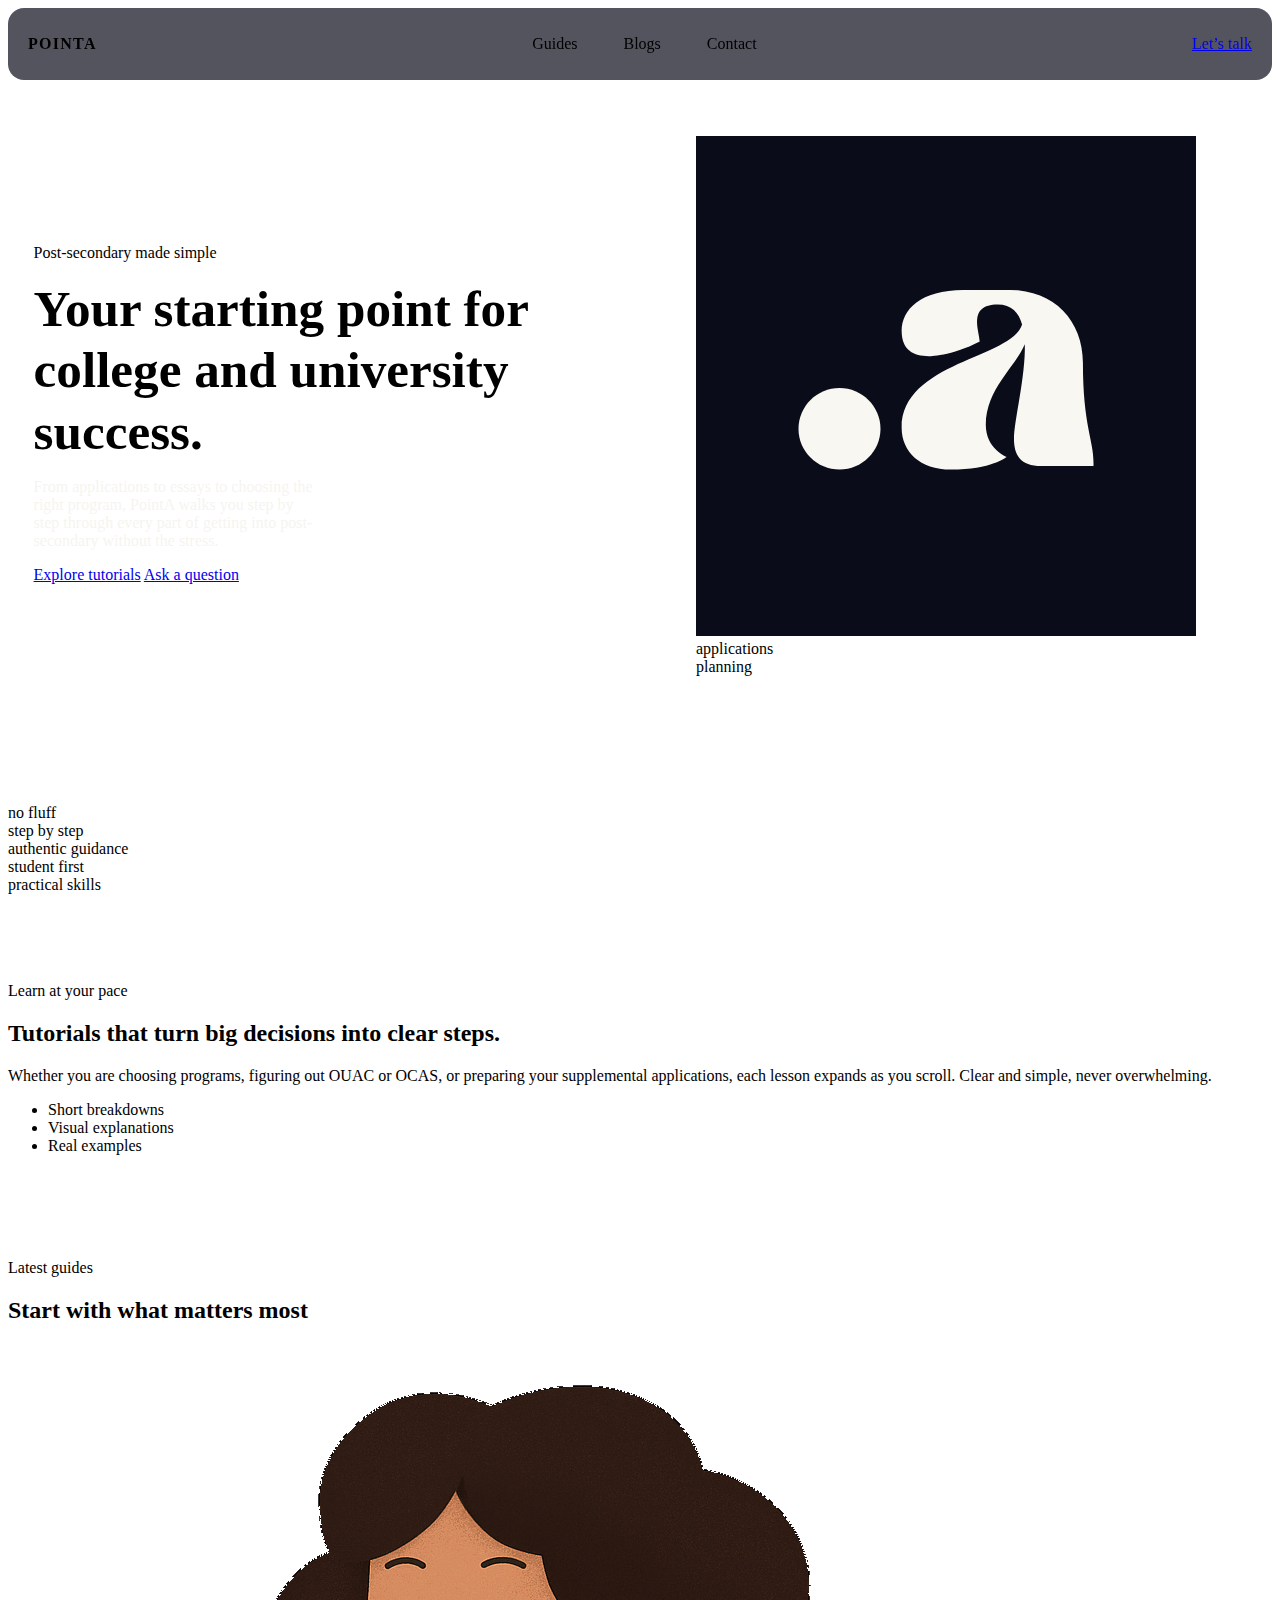
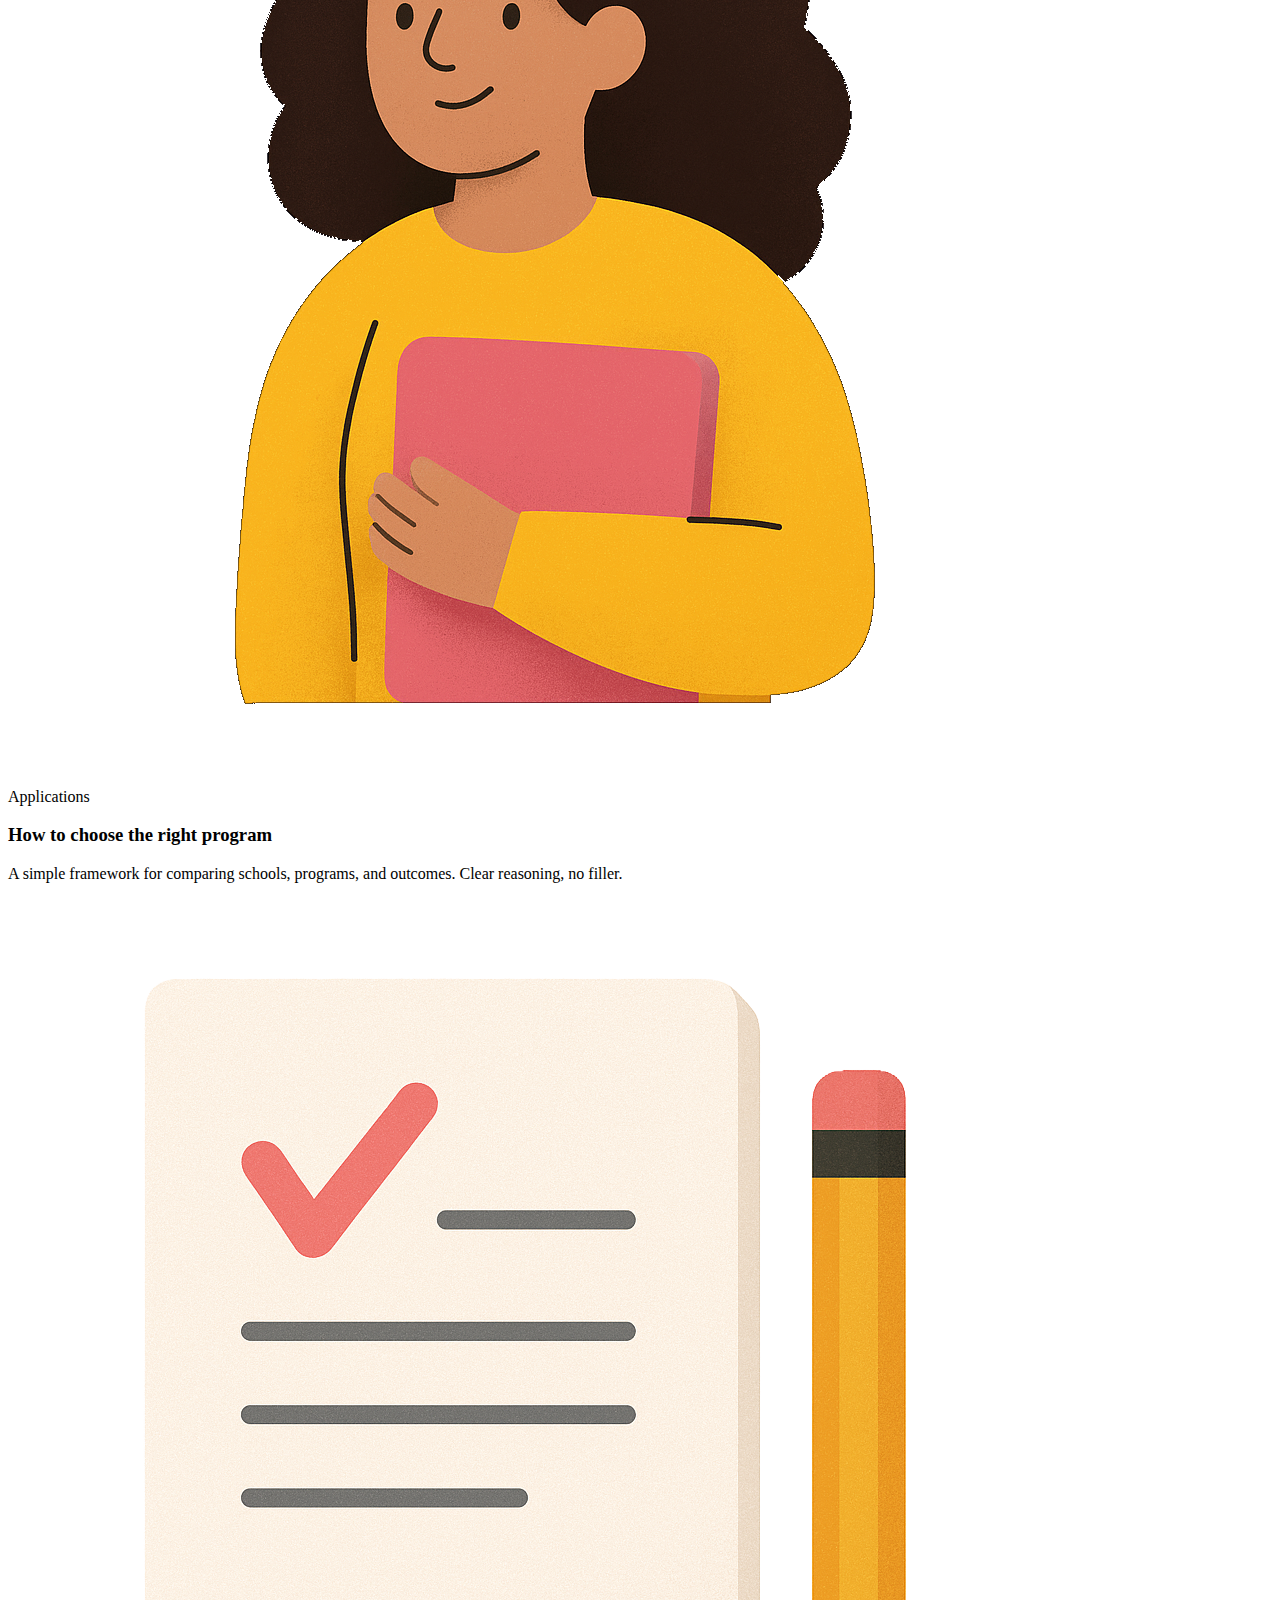
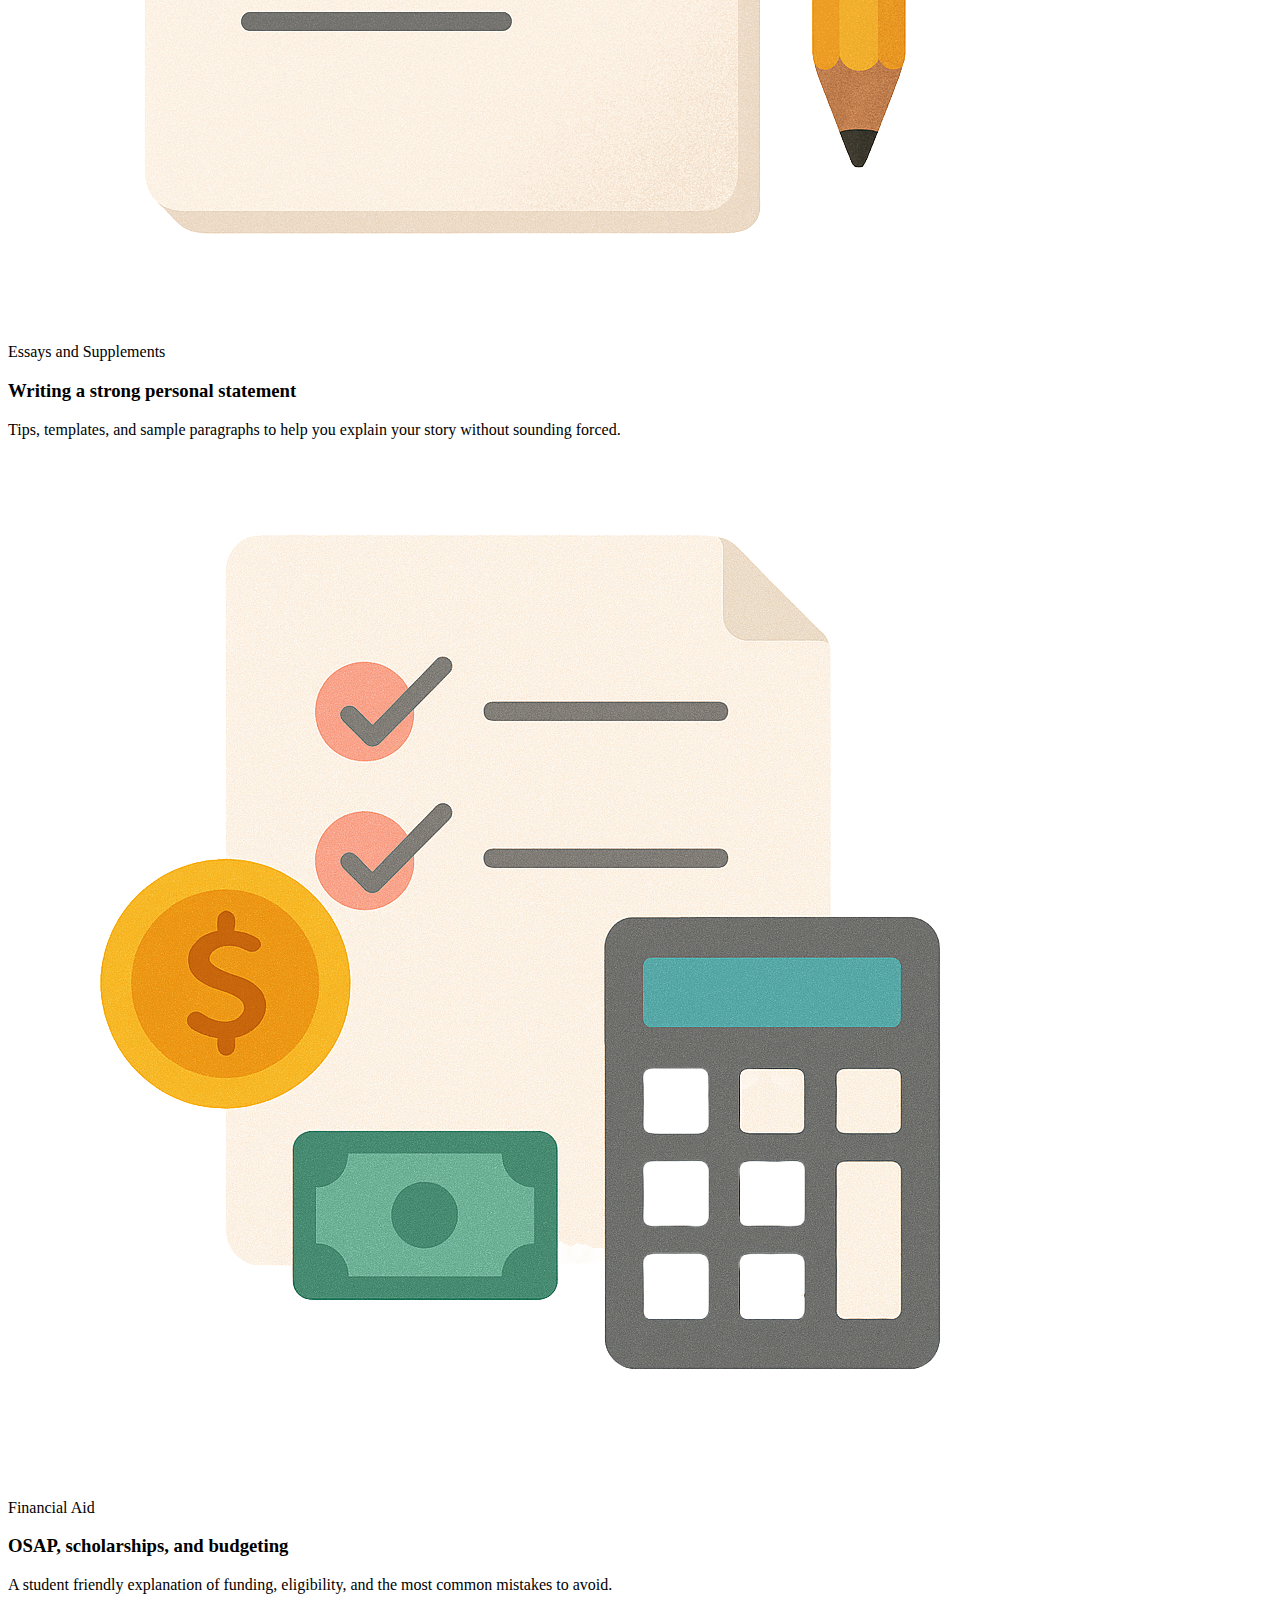
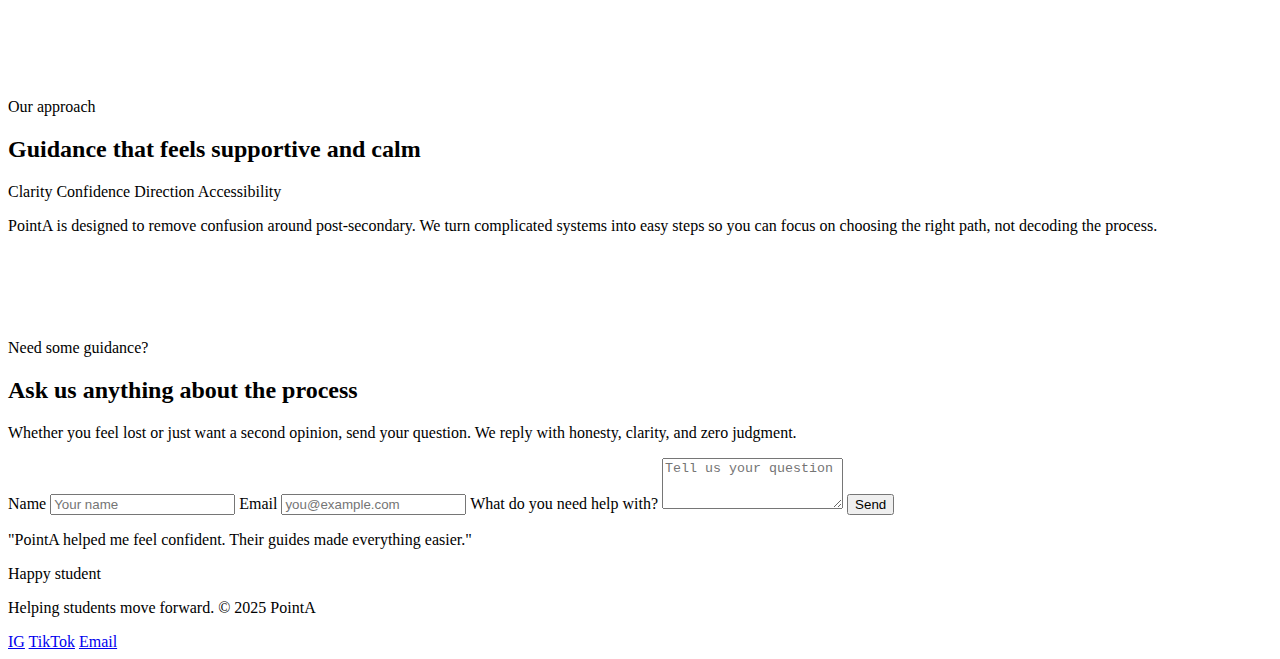
<file: index.html>
<!DOCTYPE html>
<html lang="en">
<head>
  <meta charset="UTF-8" />
  <meta name="viewport" content="width=device-width, initial-scale=1.0" />
  <title>PointA Tutorials</title>
  <link rel="preconnect" href="https://fonts.googleapis.com">
  <link rel="preconnect" href="https://fonts.gstatic.com" crossorigin>
  <link href="https://fonts.googleapis.com/css2?family=Space+Grotesk:wght@400;500;600;700&display=swap" rel="stylesheet">
  <link rel="stylesheet" href="styles.css" />
  <link rel="icon" href="favicon.ico">
</head>
<body>
  <div class="background-glow"></div>
  <header class="site-header">
    <div class="brand">PointA</div>
    <nav class="nav-links">
      <a href="#stories">Guides</a>
      <a href="blogs.html">Blogs</a>
      <a href="#contact">Contact</a>
    </nav>
    <a class="pill" href="#contact">Let’s talk</a>
  </header>

  <main>
    <section class="hero" data-animate>
      <div class="hero__copy">
        <p class="eyebrow">Post-secondary made simple</p>
        <h1>Your starting point for college and university success.</h1>
        <p class="lede">From applications to essays to choosing the right program, PointA walks you step by step through every part of getting into post-secondary without the stress.</p>
        <div class="hero__cta">
          <a class="pill pill--primary" href="#stories">Explore tutorials</a>
          <a class="pill pill--ghost" href="#contact">Ask a question</a>
        </div>
      </div>
      <figure class="hero__visual" data-pop>
        <img src="greta-600x.png" alt="Student collage" />
        <div class="floating-tag">applications</div>
        <div class="floating-tag floating-tag--alt">planning</div>
      </figure>
    </section>

    <section class="badge-trail" aria-hidden="true">
      <div class="badge">no fluff</div>
      <div class="badge">step by step</div>
      <div class="badge">authentic guidance</div>
      <div class="badge">student first</div>
      <div class="badge">practical skills</div>
    </section>

    <section class="feature" data-animate>

      <div class="feature__copy">
        <p class="eyebrow">Learn at your pace</p>
        <h2>Tutorials that turn big decisions into clear steps.</h2>
        <p>Whether you are choosing programs, figuring out OUAC or OCAS, or preparing your supplemental applications, each lesson expands as you scroll. Clear and simple, never overwhelming.</p>
        <ul class="chips">
          <li>Short breakdowns</li>
          <li>Visual explanations</li>
          <li>Real examples</li>
        </ul>
      </div>
    </section>

    <section class="grid" id="stories">
      <div class="grid__header">
        <p class="eyebrow">Latest guides</p>
        <h2>Start with what matters most</h2>
      </div>

      <div class="grid__items">


        <article class="card" data-pop>
          <div class="card__media">
            <img src="guide-1-600x.png" alt="Choosing the right program" />
          </div>
          <div class="card__body">
            <p class="eyebrow">Applications</p>
            <h3>How to choose the right program</h3>
            <p>A simple framework for comparing schools, programs, and outcomes. Clear reasoning, no filler.</p>
          </div>
        </article>


        <article class="card" data-pop>
          <div class="card__media">
            <img src="guide-2-600x.png" alt="Writing a personal statement" />
          </div>
          <div class="card__body">
            <p class="eyebrow">Essays and Supplements</p>
            <h3>Writing a strong personal statement</h3>
            <p>Tips, templates, and sample paragraphs to help you explain your story without sounding forced.</p>
          </div>
        </article>

        <article class="card" data-pop>
          <div class="card__media">
            <img src="guide-3-600x.png" alt="Financial aid planning" />
          </div>
          <div class="card__body">
            <p class="eyebrow">Financial Aid</p>
            <h3>OSAP, scholarships, and budgeting</h3>
            <p>A student friendly explanation of funding, eligibility, and the most common mistakes to avoid.</p>
          </div>
        </article>

      </div>
    </section>

    <section class="values" id="values" data-animate>
      <div class="values__content">
        <p class="eyebrow">Our approach</p>
        <h2>Guidance that feels supportive and calm</h2>
        <div class="pill-list">
          <span class="pill pill--primary">Clarity</span>
          <span class="pill">Confidence</span>
          <span class="pill pill--ghost">Direction</span>
          <span class="pill">Accessibility</span>
        </div>
        <p>PointA is designed to remove confusion around post-secondary. We turn complicated systems into easy steps so you can focus on choosing the right path, not decoding the process.</p>
      </div>
      <div class="values__art">
 
      </div>
    </section>

    <section class="contact" id="contact" data-animate>
      <div class="contact__copy">
        <p class="eyebrow">Need some guidance?</p>
        <h2>Ask us anything about the process</h2>
        <p>Whether you feel lost or just want a second opinion, send your question. We reply with honesty, clarity, and zero judgment.</p>
        <form class="contact__form">
          <label>
            Name
            <input type="text" placeholder="Your name" required />
          </label>
          <label>
            Email
            <input type="email" placeholder="you@example.com" required />
          </label>
          <label>
            What do you need help with?
            <textarea placeholder="Tell us your question" rows="3"></textarea>
          </label>
          <button type="submit" class="pill pill--primary">Send</button>
        </form>
      </div>
      <div class="contact__aside">
        <div class="sticky-note" data-pop>
          <p>"PointA helped me feel confident. Their guides made everything easier."</p>
          <span>Happy student</span>
        </div>
      </div>
    </section>
  </main>

  <footer class="site-footer">
    <p>Helping students move forward. © 2025 PointA</p>
    <div class="socials">
      <a href="https://www.instagram.com" target="_blank" rel="noreferrer">IG</a>
      <a href="https://www.tiktok.com" target="_blank" rel="noreferrer">TikTok</a>
      <a href="mailto:hello@pointa.tips">Email</a>
    </div>
  </footer>

  <script src="script.js"></script>
</body>
</html>
</file>
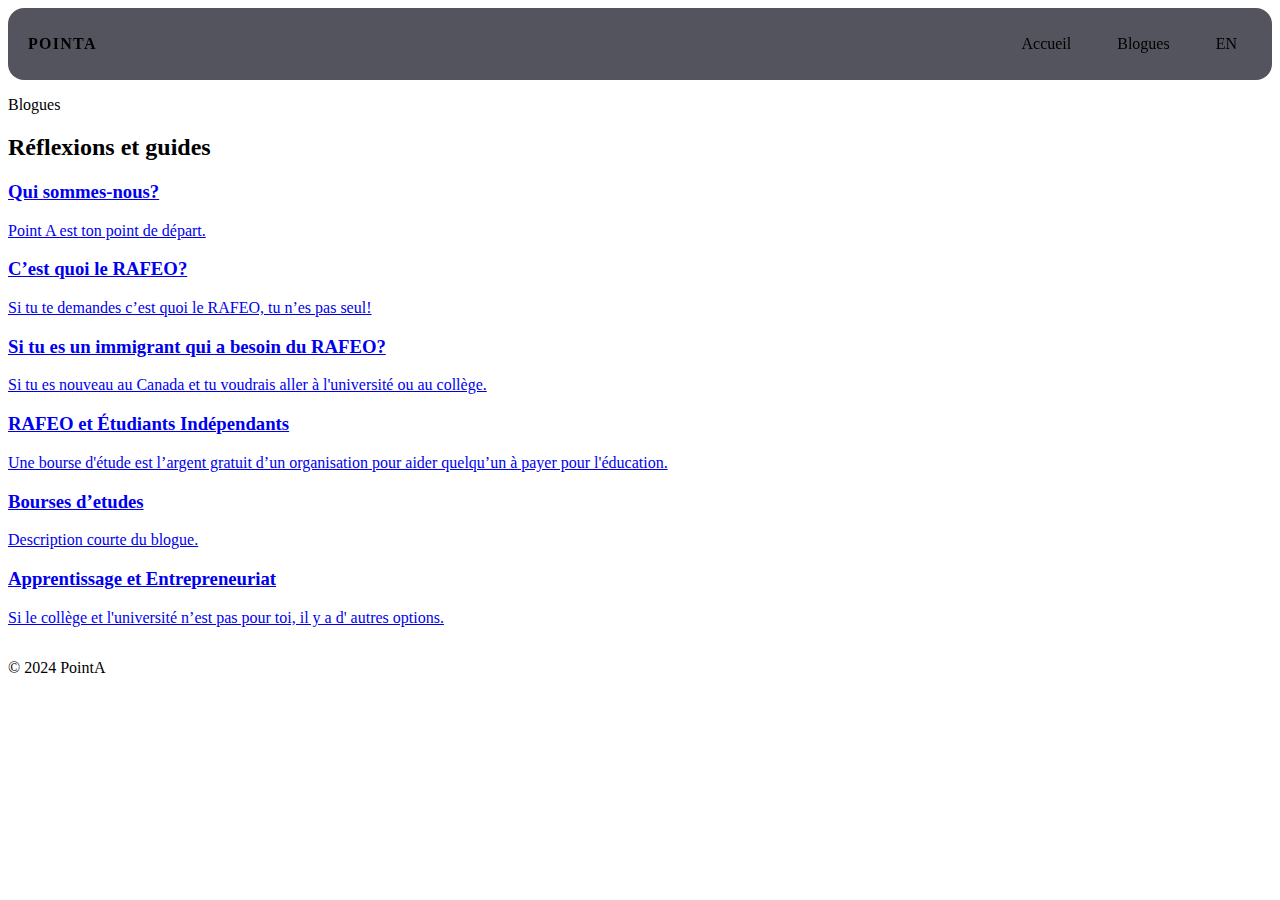
<file: blogs-fr.html>
<!DOCTYPE html>
<html lang="fr">
<head>
  <meta charset="UTF-8" />
  <meta name="viewport" content="width=device-width, initial-scale=1.0" />
  <title>PointA Blogues</title>
  <link rel="preconnect" href="https://fonts.googleapis.com">
  <link rel="preconnect" href="https://fonts.gstatic.com" crossorigin>
  <link href="https://fonts.googleapis.com/css2?family=Space+Grotesk:wght@400;500;600;700&display=swap" rel="stylesheet">
  <link rel="stylesheet" href="styles.css" />
</head>
<body>
<div class="background-glow"></div>

<header class="site-header">
  <div class="brand">PointA</div>
  <nav class="nav-links">
    <a href="index.html">Accueil</a>
    <a href="blogs-fr.html">Blogues</a>
    <a href="blogs.html">EN</a>
  </nav>
</header>

<main>
<section class="grid">
  <div class="grid__header">
    <p class="eyebrow">Blogues</p>
    <h2>Réflexions et guides</h2>
  </div>

  <div class="grid__items">

    <article class="card">
      <a href="blogs-fr/blog-1.html" class="card__link">
        <div class="card__body">
          <h3>Qui sommes-nous?</h3>
          <p>Point A est ton point de départ.</p>
        </div>
      </a>
    </article>
    
    <article class="card">
      <a href="blogs-fr/blog-2.html" class="card__link">
        <div class="card__body">
          <h3>C’est quoi le RAFEO?</h3>
          <p>Si tu te demandes c’est quoi le RAFEO, tu n’es pas seul!</p>
        </div>
      </a>
    </article>
    
    <article class="card">
      <a href="blogs-fr/blog-3.html" class="card__link">
        <div class="card__body">
          <h3>Si tu es un immigrant qui a besoin du RAFEO?</h3>
          <p>Si tu es nouveau au Canada et tu voudrais aller à l'université ou au collège.</p>
        </div>
      </a>
    </article>
    
    <article class="card">
      <a href="blogs-fr/blog-4.html" class="card__link">
        <div class="card__body">
          <h3> RAFEO et Étudiants Indépendants </h3>
          <p>Une bourse d'étude est l’argent gratuit d’un organisation pour aider quelqu’un à payer pour l'éducation.</p>
        </div>
      </a>
    </article>
    
    <article class="card">
      <a href="blogs-fr/blog-5.html" class="card__link">
        <div class="card__body">
          <h3>Bourses d’etudes</h3>
          <p>Description courte du blogue.</p>
        </div>
      </a>
    </article>
    
    <article class="card">
      <a href="blogs-fr/blog-6.html" class="card__link">
        <div class="card__body">
          <h3> Apprentissage et Entrepreneuriat</h3>
          <p>Si le collège et l'université n’est pas pour toi, il y a d' autres options.</p>
        </div>
      </a>
    </article>
    
  </div>
</section>
</main>

<footer class="site-footer">
  <p>© 2024 PointA</p>
</footer>
</body>
</html>
</file>
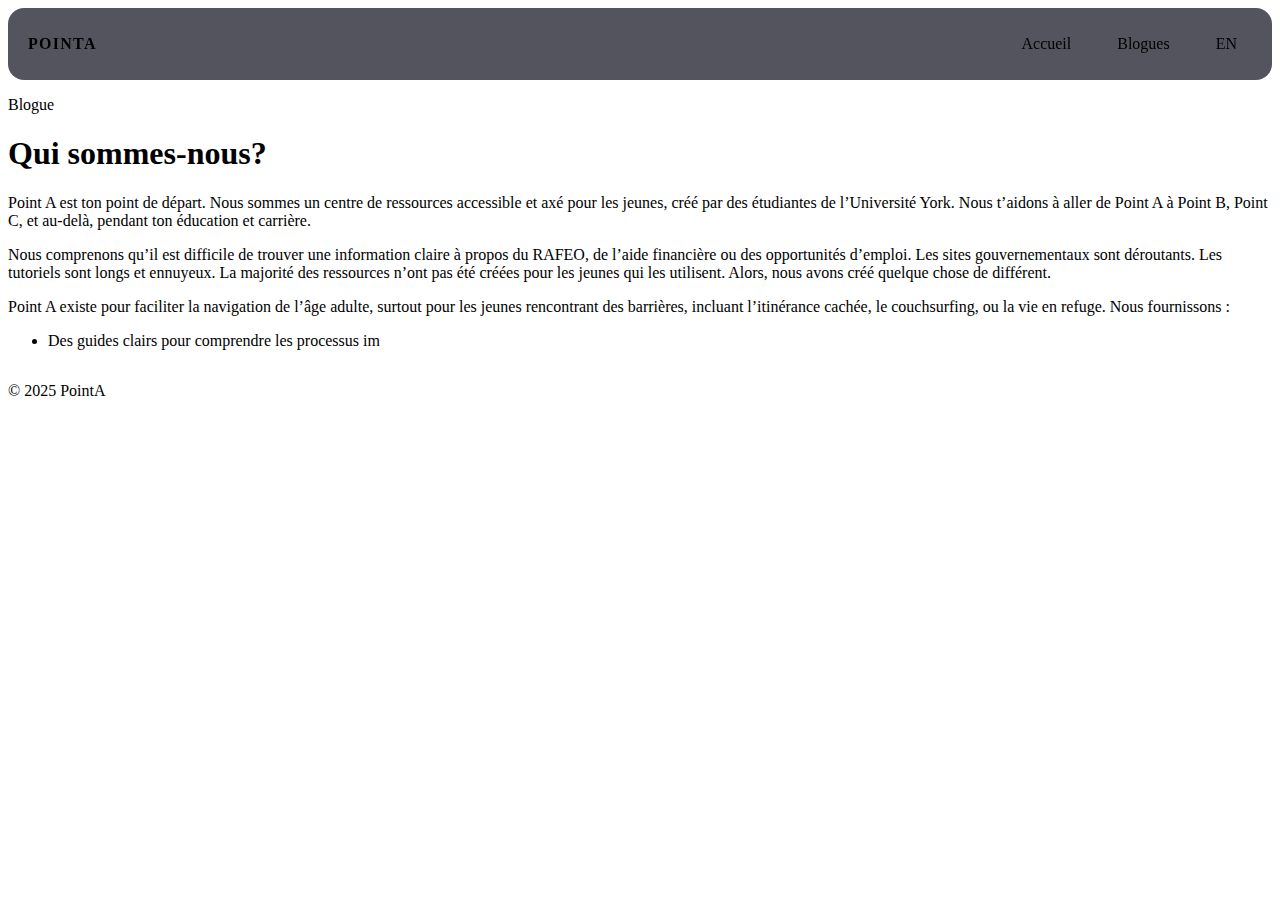
<file: blogs-fr/blog-1.html>
<!DOCTYPE html>
<html lang="fr">
<head>
  <meta charset="UTF-8">
  <meta name="viewport" content="width=device-width, initial-scale=1.0">
  <title>Blogue 1</title>
  <link rel="preconnect" href="https://fonts.googleapis.com">
  <link rel="preconnect" href="https://fonts.gstatic.com" crossorigin>
  <link href="https://fonts.googleapis.com/css2?family=Space+Grotesk:wght@400;500;600;700&display=swap" rel="stylesheet">
  <link rel="stylesheet" href="../styles.css">
</head>
<body>
<div class="background-glow"></div>
<header class="site-header">
  <div class="brand">PointA</div>
  <nav class="nav-links">
    <a href="../index.html">Accueil</a>
    <a href="../blogs-fr.html">Blogues</a>
    <a href="../blogs/blog-1.html">EN</a>
  </nav>
</header>
<main>
<section class="feature">
<div class="feature__copy">
<p class="eyebrow">Blogue</p>
    <h1>Qui sommes-nous?</h1>
<article class="blog-post" id="qui-nous-sommes">


  <p>
    Point A est ton point de départ. Nous sommes un centre de ressources accessible et axé 
    pour les jeunes, créé par des étudiantes de l’Université York. Nous t’aidons à aller de 
    Point A à Point B, Point C, et au-delà, pendant ton éducation et carrière.
  </p>

  <p>
    Nous comprenons qu’il est difficile de trouver une information claire à propos du 
    RAFEO, de l’aide financière ou des opportunités d’emploi. Les sites gouvernementaux 
    sont déroutants. Les tutoriels sont longs et ennuyeux. La majorité des ressources 
    n’ont pas été créées pour les jeunes qui les utilisent. Alors, nous avons créé quelque 
    chose de différent.
  </p>

  <p>
    Point A existe pour faciliter la navigation de l’âge adulte, surtout pour les jeunes 
    rencontrant des barrières, incluant l’itinérance cachée, le couchsurfing, ou la vie en 
    refuge. Nous fournissons :
  </p>

  <ul>
    <li>Des guides clairs pour comprendre les processus im

</div>
</section>
</main>
<footer class="site-footer">
<p>© 2025 PointA</p>
</footer>
</body>
</html>
</file>
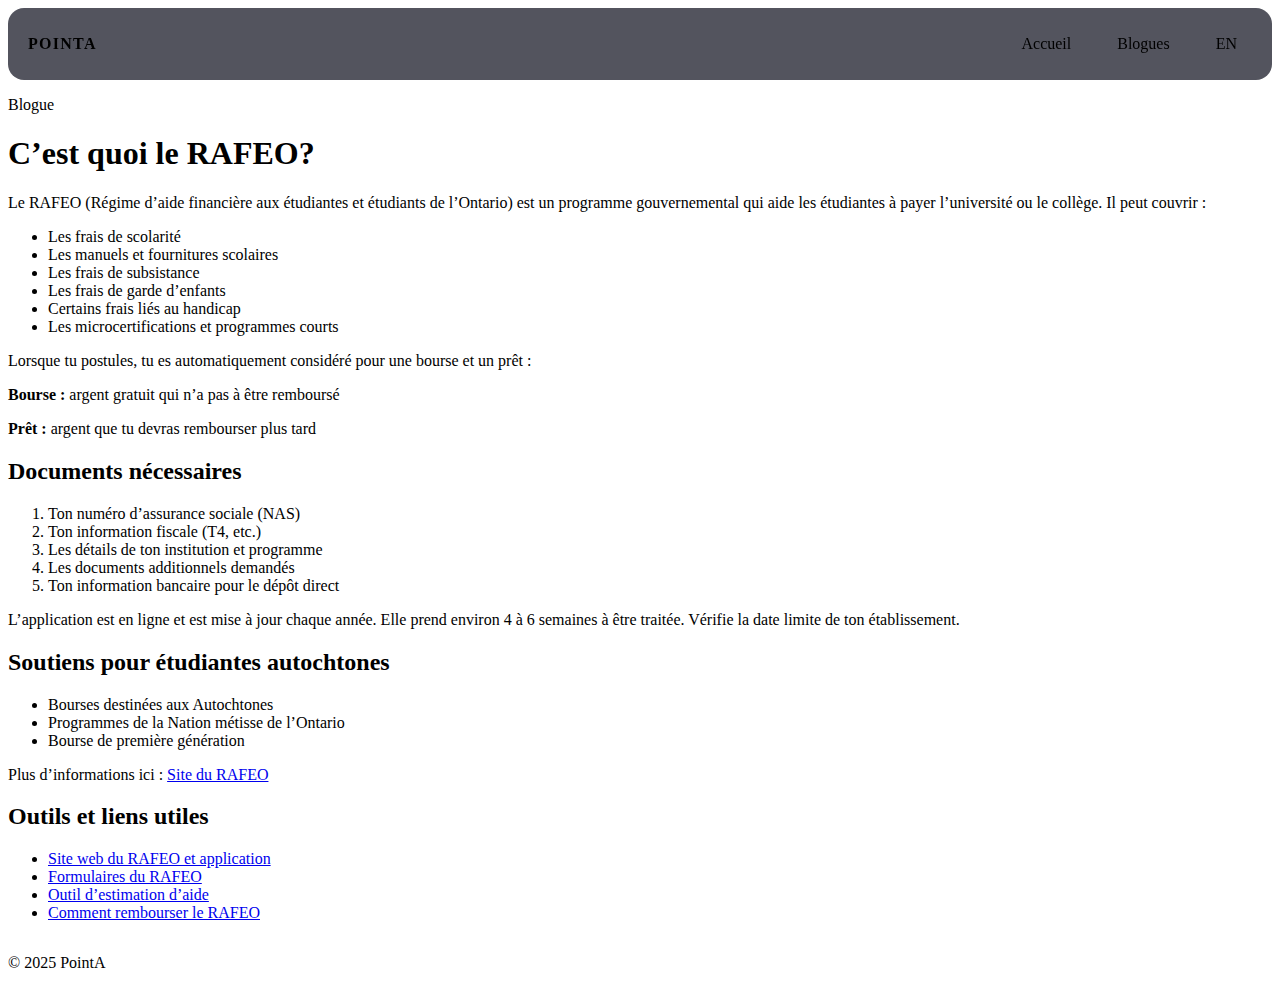
<file: blogs-fr/blog-2.html>
<!DOCTYPE html>
<html lang="fr">
<head>
  <meta charset="UTF-8">
  <meta name="viewport" content="width=device-width, initial-scale=1.0">
  <title>Blogue 2</title>
  <link rel="preconnect" href="https://fonts.googleapis.com">
  <link rel="preconnect" href="https://fonts.gstatic.com" crossorigin>
  <link href="https://fonts.googleapis.com/css2?family=Space+Grotesk:wght@400;500;600;700&display=swap" rel="stylesheet">
  <link rel="stylesheet" href="../styles.css">
</head>
<body>
<div class="background-glow"></div>
<header class="site-header">
  <div class="brand">PointA</div>
  <nav class="nav-links">
    <a href="../index.html">Accueil</a>
    <a href="../blogs-fr.html">Blogues</a>
    <a href="../blogs/blog-2.html">EN</a>
  </nav>
</header>
<main>
<section class="feature">
<div class="feature__copy">
<p class="eyebrow">Blogue</p>
    <h1>C’est quoi le RAFEO?</h1>
<article class="blog-post" id="cest-quoi-rafeo">

  <p>
    Le RAFEO (Régime d’aide financière aux étudiantes et étudiants de l’Ontario) est un 
    programme gouvernemental qui aide les étudiantes à payer l’université ou le collège.
    Il peut couvrir :
  </p>

  <ul>
    <li>Les frais de scolarité</li>
    <li>Les manuels et fournitures scolaires</li>
    <li>Les frais de subsistance</li>
    <li>Les frais de garde d’enfants</li>
    <li>Certains frais liés au handicap</li>
    <li>Les microcertifications et programmes courts</li>
  </ul>

  <p>
    Lorsque tu postules, tu es automatiquement considéré pour une bourse et un prêt :
  </p>

  <p><strong>Bourse :</strong> argent gratuit qui n’a pas à être remboursé</p>
  <p><strong>Prêt :</strong> argent que tu devras rembourser plus tard</p>

  <h2>Documents nécessaires</h2>

  <ol>
    <li>Ton numéro d’assurance sociale (NAS)</li>
    <li>Ton information fiscale (T4, etc.)</li>
    <li>Les détails de ton institution et programme</li>
    <li>Les documents additionnels demandés</li>
    <li>Ton information bancaire pour le dépôt direct</li>
  </ol>

  <p>
    L’application est en ligne et est mise à jour chaque année. Elle prend environ 
    4 à 6 semaines à être traitée. Vérifie la date limite de ton établissement.
  </p>

  <h2>Soutiens pour étudiantes autochtones</h2>

  <ul>
    <li>Bourses destinées aux Autochtones</li>
    <li>Programmes de la Nation métisse de l’Ontario</li>
    <li>Bourse de première génération</li>
  </ul>

  <p>
    Plus d’informations ici : 
    <a href="https://www.ontario.ca/page/osap-ontario-student-assistance-program"
       target="_blank">Site du RAFEO</a>
  </p>

  <h2>Outils et liens utiles</h2>

  <ul>
    <li><a href="https://www.ontario.ca/page/osap-ontario-student-assistance-program"
           target="_blank">Site web du RAFEO et application</a></li>
    <li><a href="https://www.ontario.ca/page/osap-application" 
           target="_blank">Formulaires du RAFEO</a></li>
    <li><a href="https://www.ontario.ca/page/osap-aid-estimator"
           target="_blank">Outil d’estimation d’aide</a></li>
    <li><a href="https://www.ontario.ca/page/repay-osap"
           target="_blank">Comment rembourser le RAFEO</a></li>
  </ul>
</article>

</div>
</section>
</main>
<footer class="site-footer">
<p>© 2025 PointA</p>
</footer>
</body>
</html>
</file>
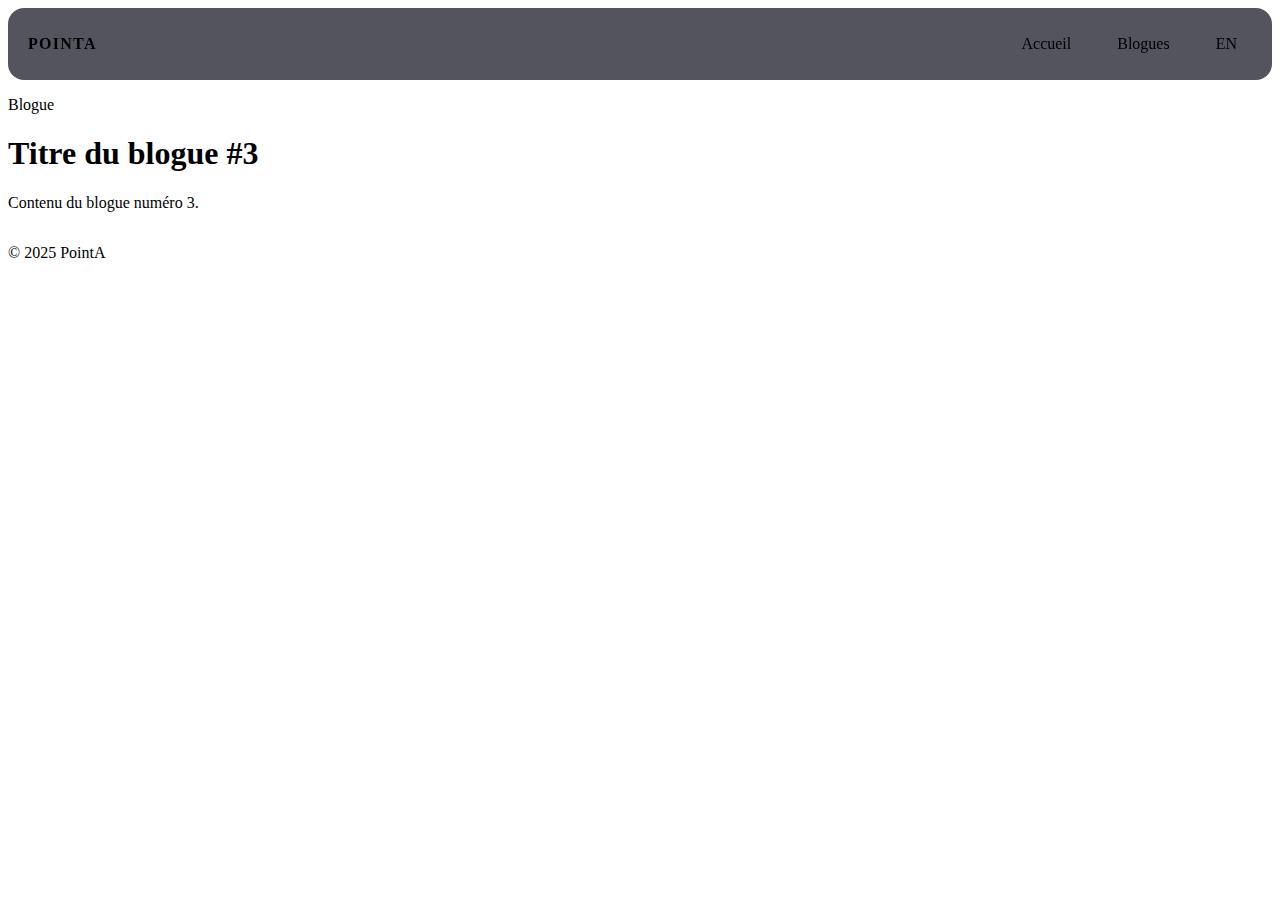
<file: blogs-fr/blog-3.html>
<!DOCTYPE html>
<html lang="fr">
<head>
  <meta charset="UTF-8">
  <meta name="viewport" content="width=device-width, initial-scale=1.0">
  <title>Blogue 3</title>
  <link rel="preconnect" href="https://fonts.googleapis.com">
  <link rel="preconnect" href="https://fonts.gstatic.com" crossorigin>
  <link href="https://fonts.googleapis.com/css2?family=Space+Grotesk:wght@400;500;600;700&display=swap" rel="stylesheet">
  <link rel="stylesheet" href="../styles.css">
</head>
<body>
<div class="background-glow"></div>
<header class="site-header">
  <div class="brand">PointA</div>
  <nav class="nav-links">
    <a href="../index.html">Accueil</a>
    <a href="../blogs-fr.html">Blogues</a>
    <a href="../blogs/blog-3.html">EN</a>
  </nav>
</header>
<main>
<section class="feature">
<div class="feature__copy">
<p class="eyebrow">Blogue</p>
<h1>Titre du blogue #3</h1>
<p>Contenu du blogue numéro 3.</p>
</div>
</section>
</main>
<footer class="site-footer">
<p>© 2025 PointA</p>
</footer>
</body>
</html>
</file>
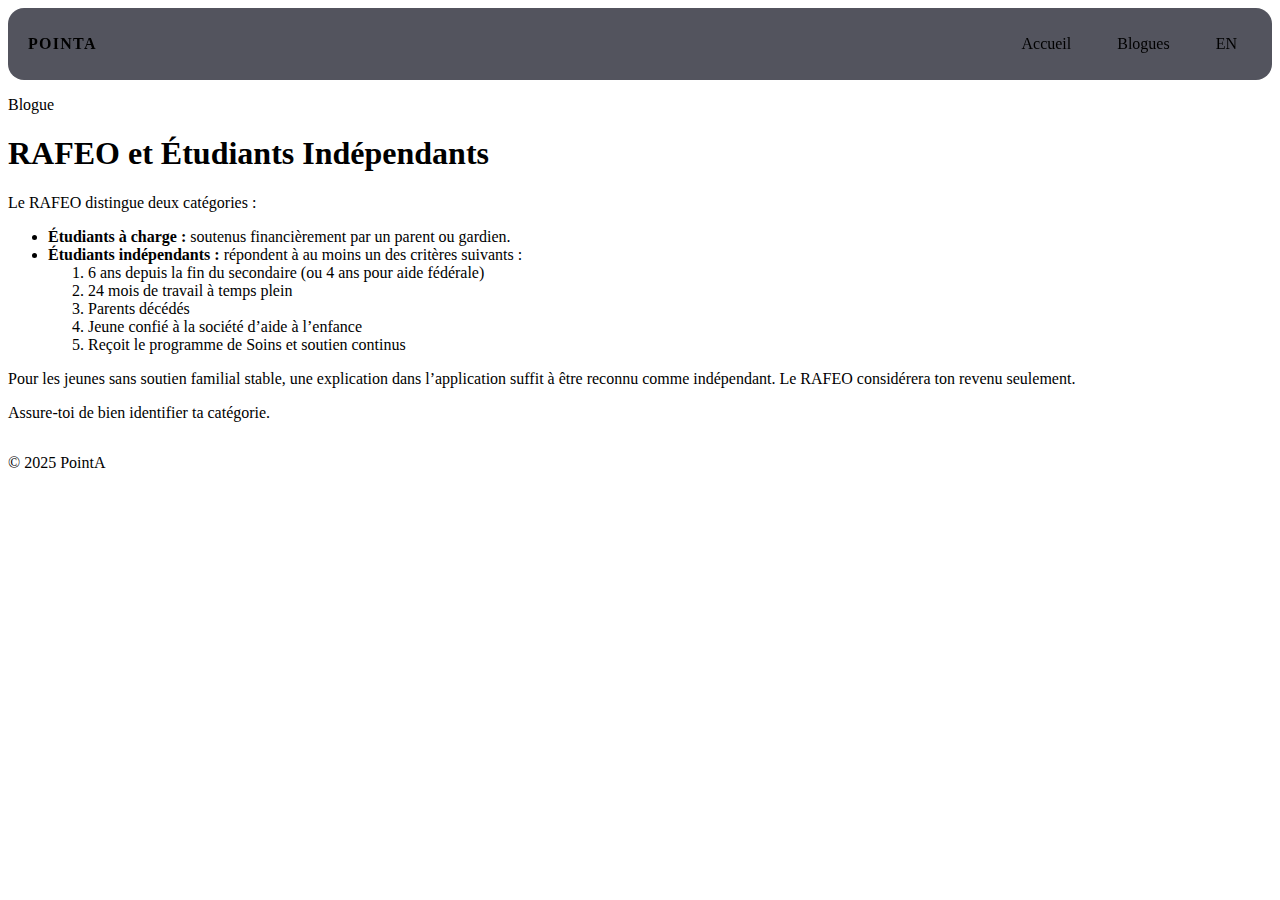
<file: blogs-fr/blog-4.html>
<!DOCTYPE html>
<html lang="fr">
<head>
  <meta charset="UTF-8">
  <meta name="viewport" content="width=device-width, initial-scale=1.0">
  <title>Blogue 4</title>
  <link rel="preconnect" href="https://fonts.googleapis.com">
  <link rel="preconnect" href="https://fonts.gstatic.com" crossorigin>
  <link href="https://fonts.googleapis.com/css2?family=Space+Grotesk:wght@400;500;600;700&display=swap" rel="stylesheet">
  <link rel="stylesheet" href="../styles.css">
</head>
<body>
<div class="background-glow"></div>
<header class="site-header">
  <div class="brand">PointA</div>
  <nav class="nav-links">
    <a href="../index.html">Accueil</a>
    <a href="../blogs-fr.html">Blogues</a>
    <a href="../blogs/blog-4.html">EN</a>
  </nav>
</header>
<main>
<section class="feature">
<div class="feature__copy">
<p class="eyebrow">Blogue</p>
    <h1>RAFEO et Étudiants Indépendants</h1>
<article class="blog-post" id="rafeo-independants">

  <p>Le RAFEO distingue deux catégories :</p>

  <ul>
    <li>
      <strong>Étudiants à charge :</strong> soutenus financièrement par un parent ou gardien.
    </li>
    <li>
      <strong>Étudiants indépendants :</strong> répondent à au moins un des critères suivants :
      <ol>
        <li>6 ans depuis la fin du secondaire (ou 4 ans pour aide fédérale)</li>
        <li>24 mois de travail à temps plein</li>
        <li>Parents décédés</li>
        <li>Jeune confié à la société d’aide à l’enfance</li>
        <li>Reçoit le programme de Soins et soutien continus</li>
      </ol>
    </li>
  </ul>

  <p>
    Pour les jeunes sans soutien familial stable, une explication dans l’application suffit 
    à être reconnu comme indépendant. Le RAFEO considérera ton revenu seulement.
  </p>

  <p>Assure-toi de bien identifier ta catégorie.</p>
</article>

</div>
</section>
</main>
<footer class="site-footer">
<p>© 2025 PointA</p>
</footer>
</body>
</html>
</file>
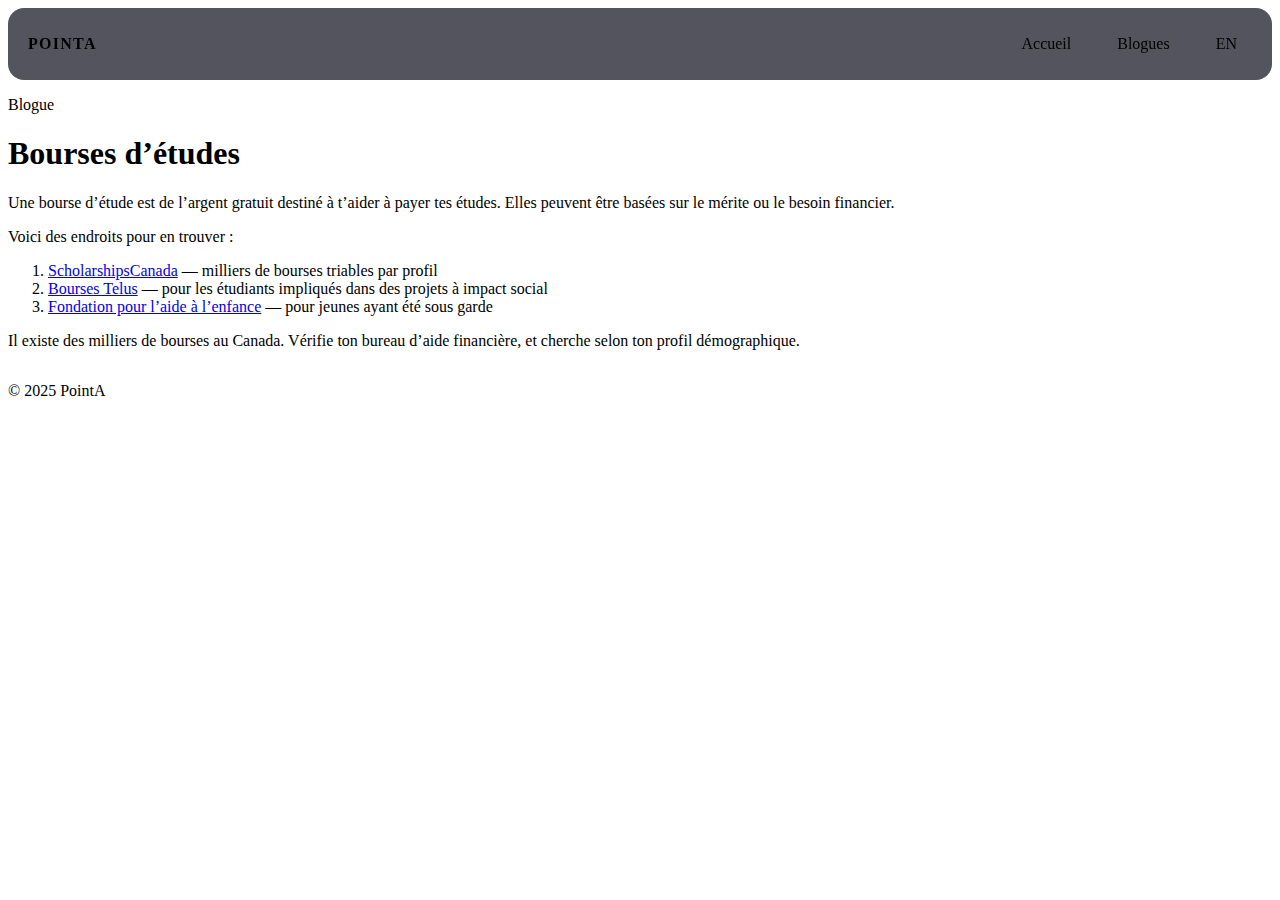
<file: blogs-fr/blog-5.html>
<!DOCTYPE html>
<html lang="fr">
<head>
  <meta charset="UTF-8">
  <meta name="viewport" content="width=device-width, initial-scale=1.0">
  <title>Blogue 5</title>
  <link rel="preconnect" href="https://fonts.googleapis.com">
  <link rel="preconnect" href="https://fonts.gstatic.com" crossorigin>
  <link href="https://fonts.googleapis.com/css2?family=Space+Grotesk:wght@400;500;600;700&display=swap" rel="stylesheet">
  <link rel="stylesheet" href="../styles.css">
</head>
<body>
<div class="background-glow"></div>
<header class="site-header">
  <div class="brand">PointA</div>
  <nav class="nav-links">
    <a href="../index.html">Accueil</a>
    <a href="../blogs-fr.html">Blogues</a>
    <a href="../blogs/blog-5.html">EN</a>
  </nav>
</header>
<main>
<section class="feature">
<div class="feature__copy">
<p class="eyebrow">Blogue</p>
    <h1>Bourses d’études</h1>
<article class="blog-post" id="bourses-etudes">

  <p>
    Une bourse d’étude est de l’argent gratuit destiné à t’aider à payer tes études. Elles 
    peuvent être basées sur le mérite ou le besoin financier.
  </p>

  <p>Voici des endroits pour en trouver :</p>

  <ol>
    <li>
      <a href="https://www.scholarshipscanada.com" target="_blank">ScholarshipsCanada</a> — milliers de bourses triables par profil
    </li>
    <li>
      <a href="https://www.telus.com/en/social-impact/funding" target="_blank">Bourses Telus</a> — pour les étudiants impliqués dans des projets à impact social
    </li>
    <li>
      <a href="https://www.cafdn.org" target="_blank">Fondation pour l’aide à l’enfance</a> — pour jeunes ayant été sous garde
    </li>
  </ol>

  <p>
    Il existe des milliers de bourses au Canada. Vérifie ton bureau d’aide financière, et 
    cherche selon ton profil démographique.
  </p>
</article>

</div>
</section>
</main>
<footer class="site-footer">
<p>© 2025 PointA</p>
</footer>
</body>
</html>
</file>
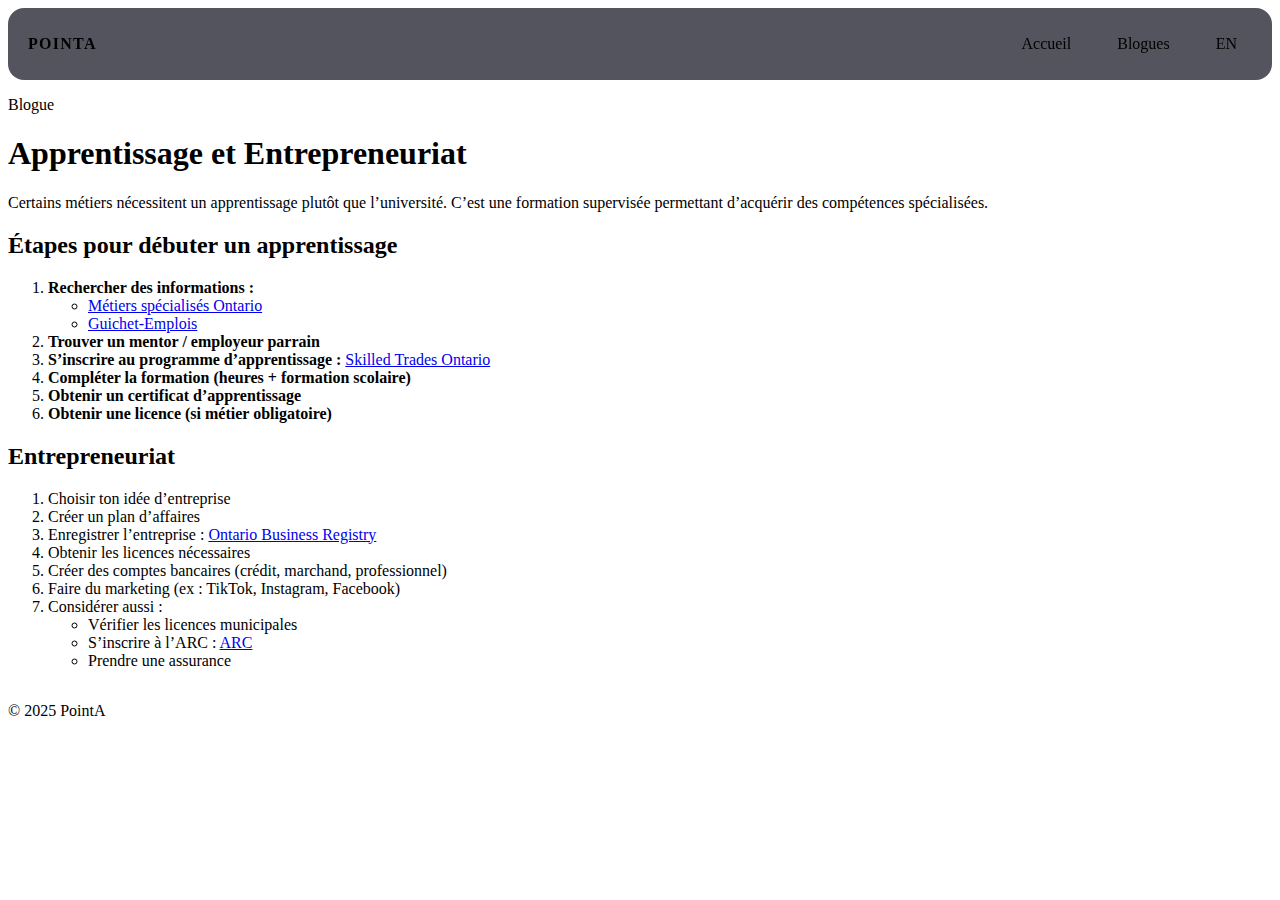
<file: blogs-fr/blog-6.html>
<!DOCTYPE html>
<html lang="fr">
<head>
  <meta charset="UTF-8">
  <meta name="viewport" content="width=device-width, initial-scale=1.0">
  <title>Blogue 6</title>
  <link rel="preconnect" href="https://fonts.googleapis.com">
  <link rel="preconnect" href="https://fonts.gstatic.com" crossorigin>
  <link href="https://fonts.googleapis.com/css2?family=Space+Grotesk:wght@400;500;600;700&display=swap" rel="stylesheet">
  <link rel="stylesheet" href="../styles.css">
</head>
<body>
<div class="background-glow"></div>
<header class="site-header">
  <div class="brand">PointA</div>
  <nav class="nav-links">
    <a href="../index.html">Accueil</a>
    <a href="../blogs-fr.html">Blogues</a>
    <a href="../blogs/blog-6.html">EN</a>
  </nav>
</header>
<main>
<section class="feature">
<div class="feature__copy">
<p class="eyebrow">Blogue</p>
    <h1>Apprentissage et Entrepreneuriat</h1>
<article class="blog-post" id="apprentissage-entrepreneuriat">

  <p>
    Certains métiers nécessitent un apprentissage plutôt que l’université. C’est une 
    formation supervisée permettant d’acquérir des compétences spécialisées.
  </p>

  <h2>Étapes pour débuter un apprentissage</h2>

  <ol>
    <li>
      <strong>Rechercher des informations :</strong>
      <ul>
        <li>
          <a href="https://www.skilledtradesontario.ca" target="_blank">Métiers spécialisés Ontario</a>
        </li>
        <li>
          <a href="https://www.guichetemplois.gc.ca" target="_blank">Guichet-Emplois</a>
        </li>
      </ul>
    </li>

    <li><strong>Trouver un mentor / employeur parrain</strong></li>

    <li>
      <strong>S’inscrire au programme d’apprentissage :</strong>
      <a href="https://www.skilledtradesontario.ca" target="_blank">Skilled Trades Ontario</a>
    </li>

    <li><strong>Compléter la formation (heures + formation scolaire)</strong></li>

    <li><strong>Obtenir un certificat d’apprentissage</strong></li>

    <li><strong>Obtenir une licence (si métier obligatoire)</strong></li>
  </ol>

  <h2>Entrepreneuriat</h2>

  <ol>
    <li>Choisir ton idée d’entreprise</li>
    <li>Créer un plan d’affaires</li>
    <li>
      Enregistrer l’entreprise : 
      <a href="https://www.ontario.ca/fr/page/enregistrement-dune-entreprise"
         target="_blank">Ontario Business Registry</a>
    </li>
    <li>Obtenir les licences nécessaires</li>
    <li>Créer des comptes bancaires (crédit, marchand, professionnel)</li>
    <li>Faire du marketing (ex : TikTok, Instagram, Facebook)</li>
    <li>
      Considérer aussi :
      <ul>
        <li>Vérifier les licences municipales</li>
        <li>
          S’inscrire à l’ARC : 
          <a href="https://www.canada.ca/fr/agence-revenu.html" target="_blank">ARC</a>
        </li>
        <li>Prendre une assurance</li>
      </ul>
    </li>
  </ol>
</article>

</div>
</section>
</main>
<footer class="site-footer">
<p>© 2025 PointA</p>
</footer>
</body>
</html>
</file>
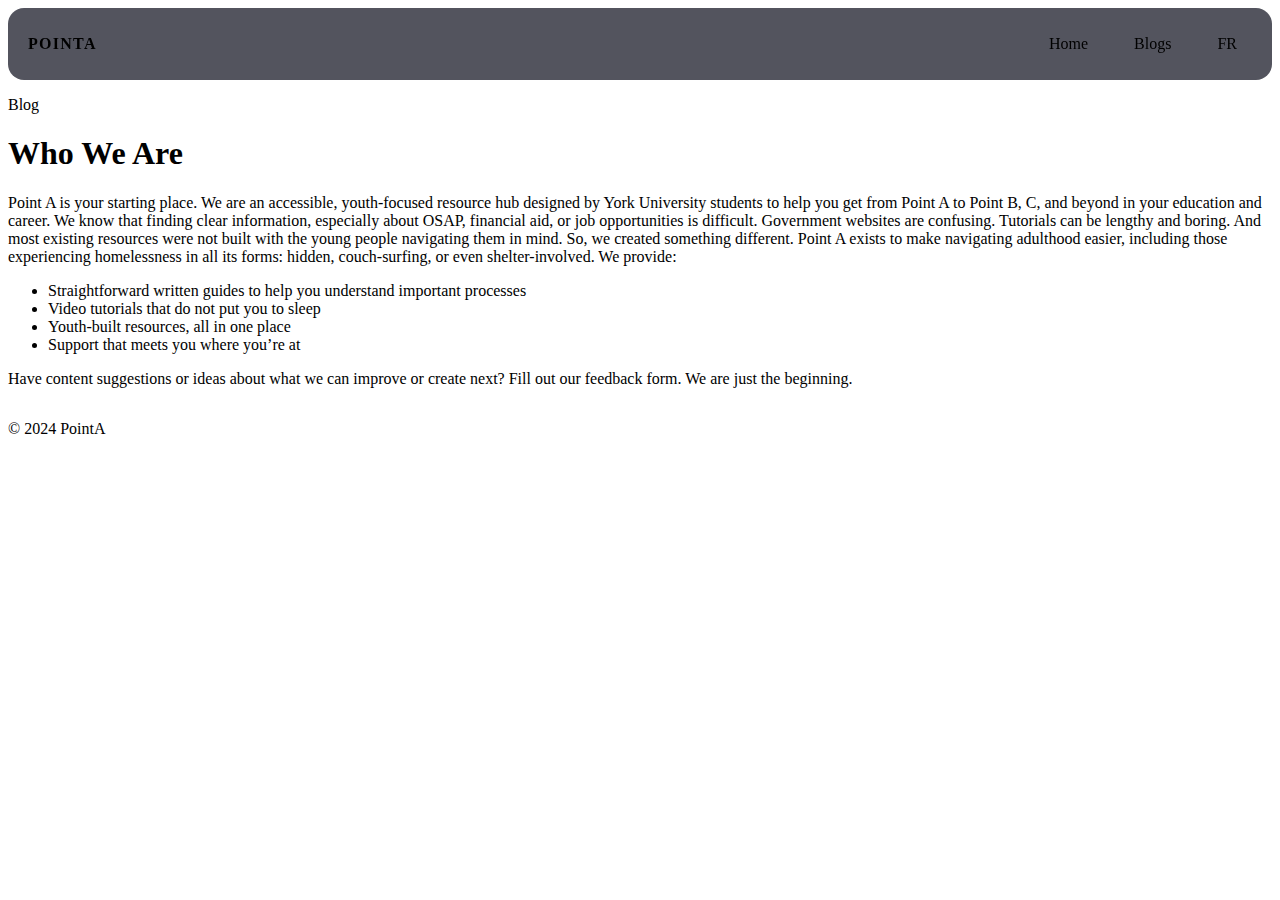
<file: blogs/blog-1.html>
<!DOCTYPE html>
<html lang="en">
<head>
  <meta charset="UTF-8">
  <meta name="viewport" content="width=device-width, initial-scale=1.0">
  <title>Blog 1</title>
  <link rel="preconnect" href="https://fonts.googleapis.com">
  <link rel="preconnect" href="https://fonts.gstatic.com" crossorigin>
  <link href="https://fonts.googleapis.com/css2?family=Space+Grotesk:wght@400;500;600;700&display=swap" rel="stylesheet">
  <link rel="stylesheet" href="../styles.css">
</head>
<body>
<div class="background-glow"></div>
<header class="site-header">
  <div class="brand">PointA</div>
  <nav class="nav-links">
    <a href="../index.html">Home</a>
    <a href="../blogs.html">Blogs</a>
    <a href="../blogs-fr/blog-1.html">FR</a>
  </nav>
</header>
<main>
<section class="feature">
<div class="feature__copy">
<p class="eyebrow">Blog</p>
<h1>Who We Are</h1>
<p>Point A is your starting place. We are an accessible, youth-focused resource hub designed by York University students to help you get from Point A to Point B, C, and beyond in your education and career.
We know that finding clear information, especially about OSAP, financial aid, or job opportunities is difficult. Government websites are confusing. Tutorials can be lengthy and boring. And most existing resources were not built with the young people navigating them in mind. So, we created something different.
Point A exists to make navigating adulthood easier, including those experiencing homelessness in all its forms: hidden, couch-surfing, or even shelter-involved.
We provide:
<ul>
<li>Straightforward written guides to help you understand important processes</li> 
<li>Video tutorials that do not put you to sleep</li>
<li>Youth-built resources, all in one place</li>
<li>Support that meets you where you’re at</li>
</ul>
Have content suggestions or ideas about what we can improve or create next? Fill out our feedback form.
We are just the beginning.
</p>
</div>
</section>
</main>
<footer class="site-footer">
<p>© 2024 PointA</p>
</footer>
</body>
</html>
</file>
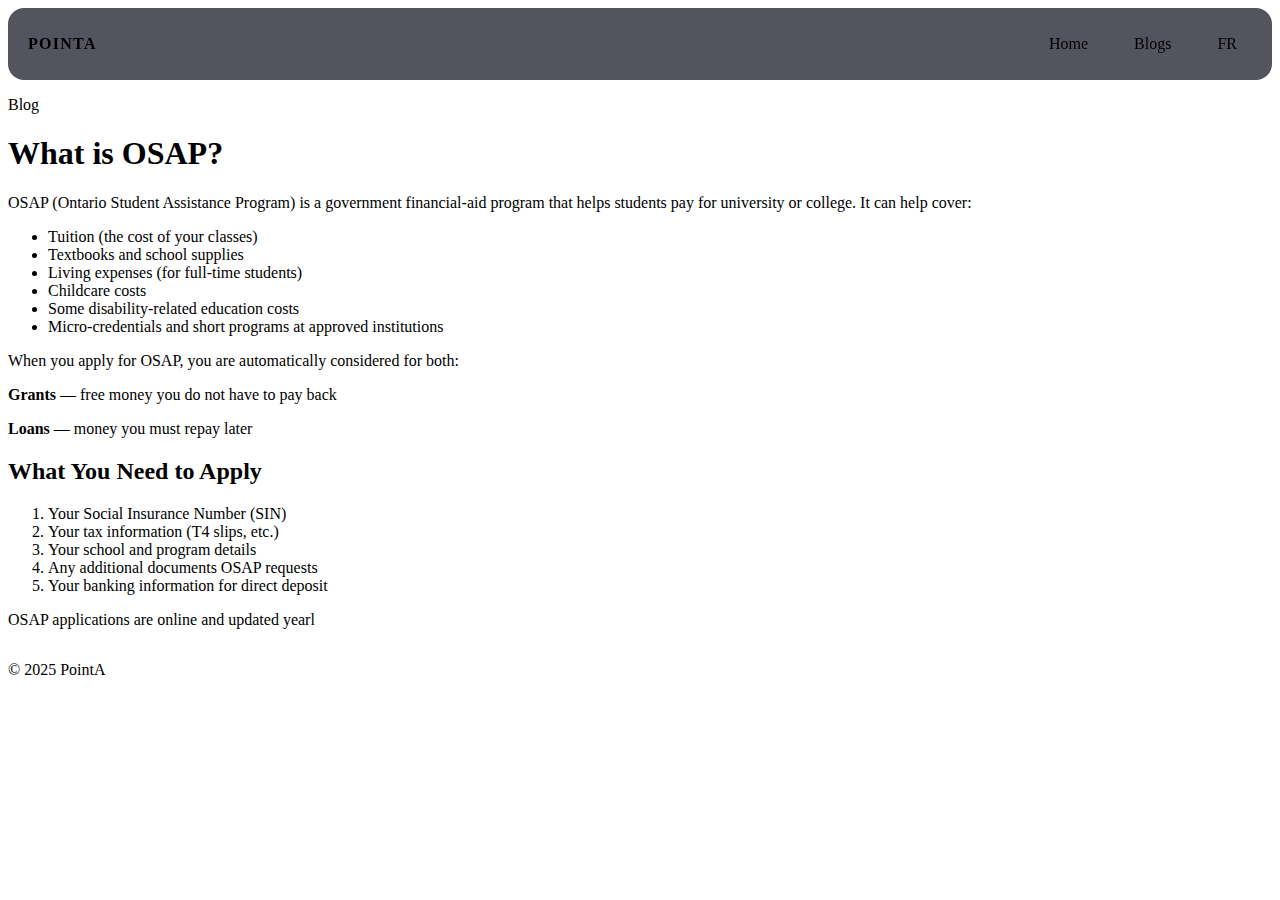
<file: blogs/blog-2.html>
<!DOCTYPE html>
<html lang="en">
<head>
  <meta charset="UTF-8">
  <meta name="viewport" content="width=device-width, initial-scale=1.0">
  <title>Blog 2</title>
  <link rel="preconnect" href="https://fonts.googleapis.com">
  <link rel="preconnect" href="https://fonts.gstatic.com" crossorigin>
  <link href="https://fonts.googleapis.com/css2?family=Space+Grotesk:wght@400;500;600;700&display=swap" rel="stylesheet">
  <link rel="stylesheet" href="../styles.css">
</head>
<body>
<div class="background-glow"></div>
<header class="site-header">
  <div class="brand">PointA</div>
  <nav class="nav-links">
    <a href="../index.html">Home</a>
    <a href="../blogs.html">Blogs</a>
    <a href="../blogs-fr/blog-2.html">FR</a>
  </nav>
</header>
<main>
<section class="feature">
<div class="feature__copy">
<p class="eyebrow">Blog</p>
    <h1>What is OSAP?</h1>
<article class="blog-post" id="what-is-osap">


  <p>
    OSAP (Ontario Student Assistance Program) is a government financial-aid program that 
    helps students pay for university or college. It can help cover:
  </p>

  <ul>
    <li>Tuition (the cost of your classes)</li>
    <li>Textbooks and school supplies</li>
    <li>Living expenses (for full-time students)</li>
    <li>Childcare costs</li>
    <li>Some disability-related education costs</li>
    <li>Micro-credentials and short programs at approved institutions</li>
  </ul>

  <p>When you apply for OSAP, you are automatically considered for both:</p>

  <p><strong>Grants</strong> — free money you do not have to pay back</p>
  <p><strong>Loans</strong> — money you must repay later</p>

  <h2>What You Need to Apply</h2>

  <ol>
    <li>Your Social Insurance Number (SIN)</li>
    <li>Your tax information (T4 slips, etc.)</li>
    <li>Your school and program details</li>
    <li>Any additional documents OSAP requests</li>
    <li>Your banking information for direct deposit</li>
  </ol>

  <p>
    OSAP applications are online and updated yearl

</div>
</section>
</main>
<footer class="site-footer">
<p>© 2025 PointA</p>
</footer>
</body>
</html>
</file>
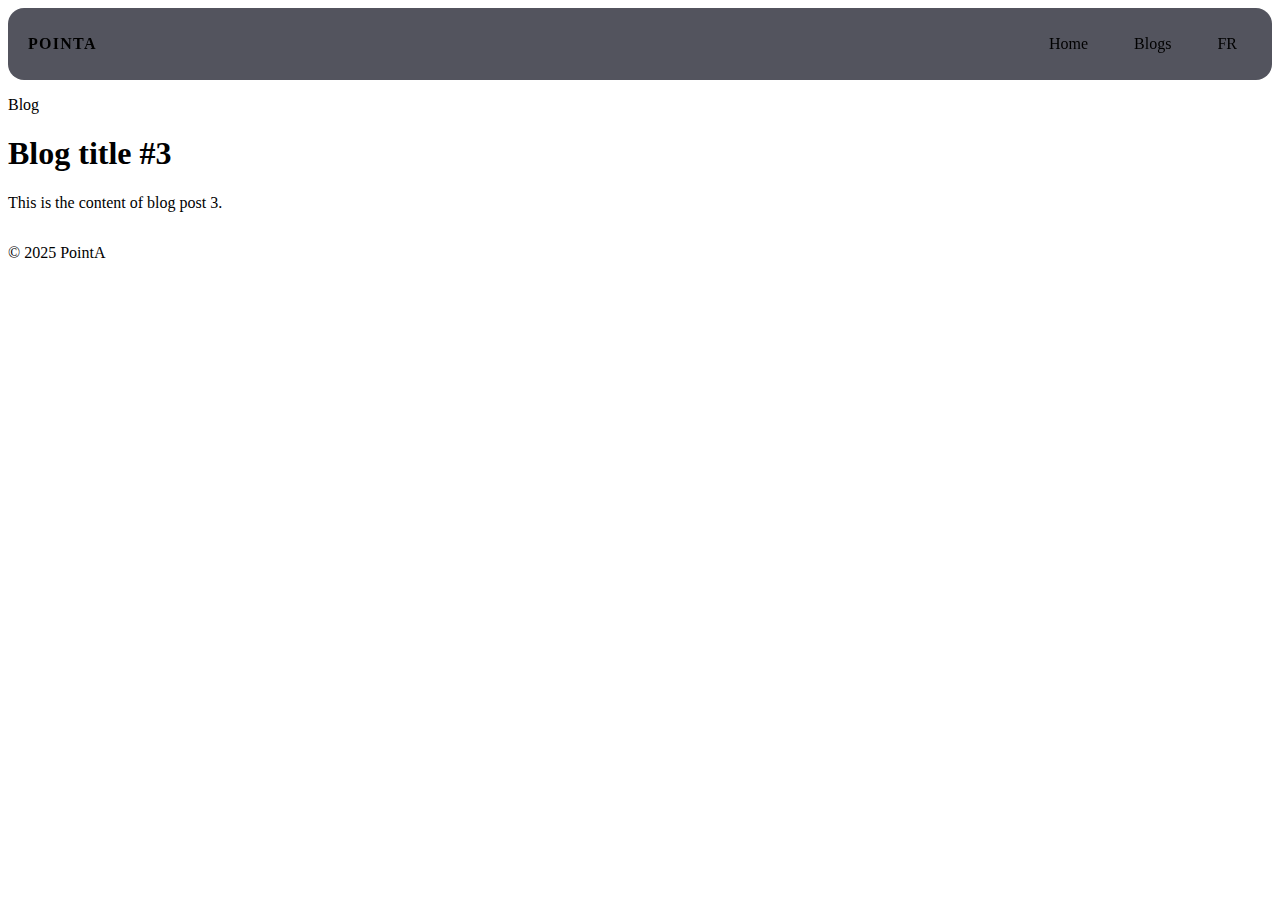
<file: blogs/blog-3.html>
<!DOCTYPE html>
<html lang="en">
<head>
  <meta charset="UTF-8">
  <meta name="viewport" content="width=device-width, initial-scale=1.0">
  <title>Blog 3</title>
  <link rel="preconnect" href="https://fonts.googleapis.com">
  <link rel="preconnect" href="https://fonts.gstatic.com" crossorigin>
  <link href="https://fonts.googleapis.com/css2?family=Space+Grotesk:wght@400;500;600;700&display=swap" rel="stylesheet">
  <link rel="stylesheet" href="../styles.css">
</head>
<body>
<div class="background-glow"></div>
<header class="site-header">
  <div class="brand">PointA</div>
  <nav class="nav-links">
    <a href="../index.html">Home</a>
    <a href="../blogs.html">Blogs</a>
    <a href="../blogs-fr/blog-3.html">FR</a>
  </nav>
</header>
<main>
<section class="feature">
<div class="feature__copy">
<p class="eyebrow">Blog</p>
<h1>Blog title #3</h1>
<p>This is the content of blog post 3.</p>
</div>
</section>
</main>
<footer class="site-footer">
<p>© 2025 PointA</p>
</footer>
</body>
</html>
</file>
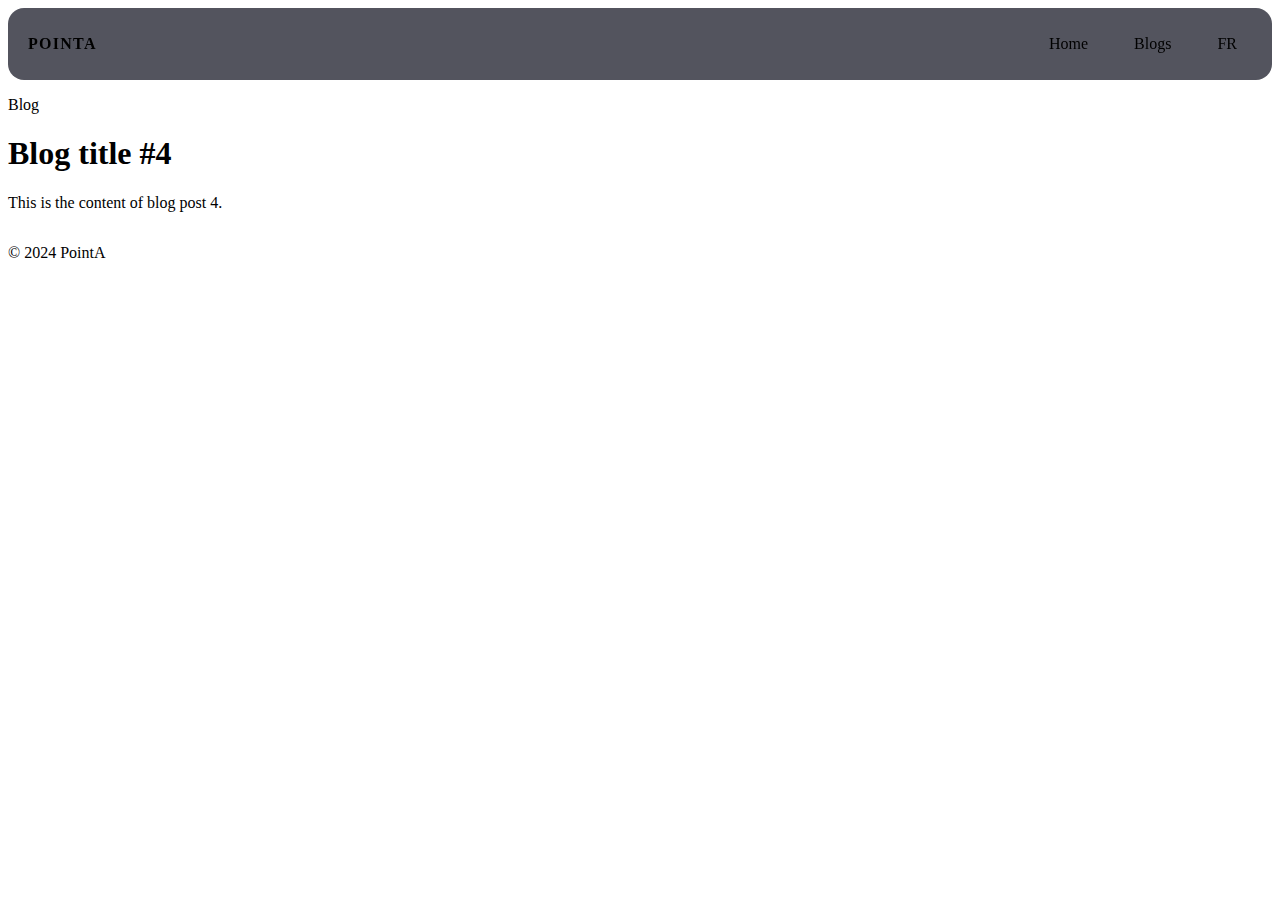
<file: blogs/blog-4.html>
<!DOCTYPE html>
<html lang="en">
<head>
  <meta charset="UTF-8">
  <meta name="viewport" content="width=device-width, initial-scale=1.0">
  <title>Blog 4</title>
  <link rel="preconnect" href="https://fonts.googleapis.com">
  <link rel="preconnect" href="https://fonts.gstatic.com" crossorigin>
  <link href="https://fonts.googleapis.com/css2?family=Space+Grotesk:wght@400;500;600;700&display=swap" rel="stylesheet">
  <link rel="stylesheet" href="../styles.css">
</head>
<body>
<div class="background-glow"></div>
<header class="site-header">
  <div class="brand">PointA</div>
  <nav class="nav-links">
    <a href="../index.html">Home</a>
    <a href="../blogs.html">Blogs</a>
    <a href="../blogs-fr/blog-4.html">FR</a>
  </nav>
</header>
<main>
<section class="feature">
<div class="feature__copy">
<p class="eyebrow">Blog</p>
<h1>Blog title #4</h1>
<p>This is the content of blog post 4.</p>
</div>
</section>
</main>
<footer class="site-footer">
<p>© 2024 PointA</p>
</footer>
</body>
</html>
</file>
<file: styles.css>
@@ -39,78 +39,104 @@ body {
  z-index: 0;
}

.site-header {
  position: sticky;
  top: 0;
  z-index: 2;
  backdrop-filter: blur(10px);
  display: flex;
  align-items: center;
  justify-content: space-between;
  padding: 16px clamp(12px, 3vw, 20px);
  border: 1px solid var(--line);
  border-radius: 16px;
  background: rgba(10, 12, 26, 0.7);
  box-shadow: var(--shadow);
}

.brand {
  font-weight: 700;
  letter-spacing: 0.08em;
  text-transform: uppercase;
  font-size: 1rem;
}

.nav-links {
  display: flex;
  gap: 16px;
  align-items: center;
}
.nav-links {
  display: flex;
  gap: 16px;
  align-items: center;
}

.lang-toggle {
  display: flex;
  gap: 8px;
  align-items: center;
}

.lang-toggle .pill {
  padding-inline: 12px;
}

.lang-toggle .is-active {
  background: linear-gradient(135deg, rgba(240, 93, 143, 0.85), rgba(90, 216, 230, 0.9));
  color: #0a0c1a;
  border: none;
}

.nav-links a {
  color: var(--fg);
  text-decoration: none;
  padding: 10px 14px;
  border-radius: 999px;
  border: 1px solid transparent;
  transition: transform 0.3s ease, background 0.3s ease, border 0.3s ease;
}

.nav-links a:hover {
  transform: translateY(-2px);
  border-color: var(--line);
  background: rgba(255, 255, 255, 0.05);
}

main {
  position: relative;
  z-index: 1;
  display: flex;
  flex-direction: column;
  gap: 72px;
}
main {
  position: relative;
  z-index: 1;
  display: flex;
  flex-direction: column;
  gap: 72px;
}

.lang-view {
  display: none;
  flex-direction: column;
  gap: 72px;
}

.lang-view.is-active {
  display: flex;
}

.hero {
  display: grid;
  grid-template-columns: repeat(auto-fit, minmax(300px, 1fr));
  gap: 32px;
  align-items: center;
  padding: 40px clamp(16px, 2vw, 32px);
  border: 1px solid var(--line);
  border-radius: 24px;
  background: var(--card);
  box-shadow: var(--shadow);
}

.hero h1 {
  font-size: clamp(2rem, 4vw, 3.2rem);
  line-height: 1.2;
  margin: 12px 0;
}

.lede {
  color: rgba(244, 241, 235, 0.78);
  max-width: 36ch;
}

.hero__cta {
@@ -405,55 +431,71 @@ main {
.pill {
  padding: 10px 16px;
  border-radius: 999px;
  border: 1px solid var(--line);
  background: rgba(255, 255, 255, 0.03);
  color: var(--fg);
  cursor: pointer;
  font-weight: 700;
  display: inline-flex;
  align-items: center;
  justify-content: center;
  gap: 6px;
  text-decoration: none;
}

.pill--primary {
  background: linear-gradient(135deg, #f05d8f, #5ad8e6);
  border: none;
  color: #0a0c1a;
}

.pill--ghost {
  border-color: rgba(255, 255, 255, 0.4);
}

.pill-list {
  display: flex;
  gap: 10px;
  flex-wrap: wrap;
}
.pill-list {
  display: flex;
  gap: 10px;
  flex-wrap: wrap;
}

.post-meta {
  margin-top: 12px;
  display: flex;
  gap: 10px;
  flex-wrap: wrap;
  color: rgba(244, 241, 235, 0.75);
  font-size: 0.95rem;
}

.post-meta span {
  padding: 8px 12px;
  border-radius: 12px;
  border: 1px solid var(--line);
  background: rgba(255, 255, 255, 0.04);
}

[data-animate],
[data-pop] {
  opacity: 0;
  transform: translateY(20px) scale(0.98);
  transition: transform 0.7s cubic-bezier(0.25, 1, 0.5, 1), opacity 0.6s ease;
}

.is-visible[data-animate] {
  opacity: 1;
  transform: none;
}

.is-visible[data-pop] {
  opacity: 1;
  transform: translateY(0) scale(1.02);
}

.card.is-visible,
.hero__visual.is-visible,
.feature__media.is-visible,
.sticky-note.is-visible {
  animation: pop 0.7s ease forwards;
}

@@ -469,35 +511,40 @@ main {
  }
}

@keyframes float {
  0% {
    transform: translateY(0px);
  }
  50% {
    transform: translateY(-6px);
  }
  100% {
    transform: translateY(0px);
  }
}

@media (max-width: 720px) {
  body {
    padding: 16px 14px 60px;
  }

  .site-header {
    flex-wrap: wrap;
    gap: 10px;
  }

  .nav-links {
    width: 100%;
    justify-content: center;
  }
  .nav-links {
    width: 100%;
    justify-content: center;
  }

  .lang-toggle {
    width: 100%;
    justify-content: center;
  }

  .site-footer {
    flex-direction: column;
    align-items: flex-start;
  }
}
</file>
